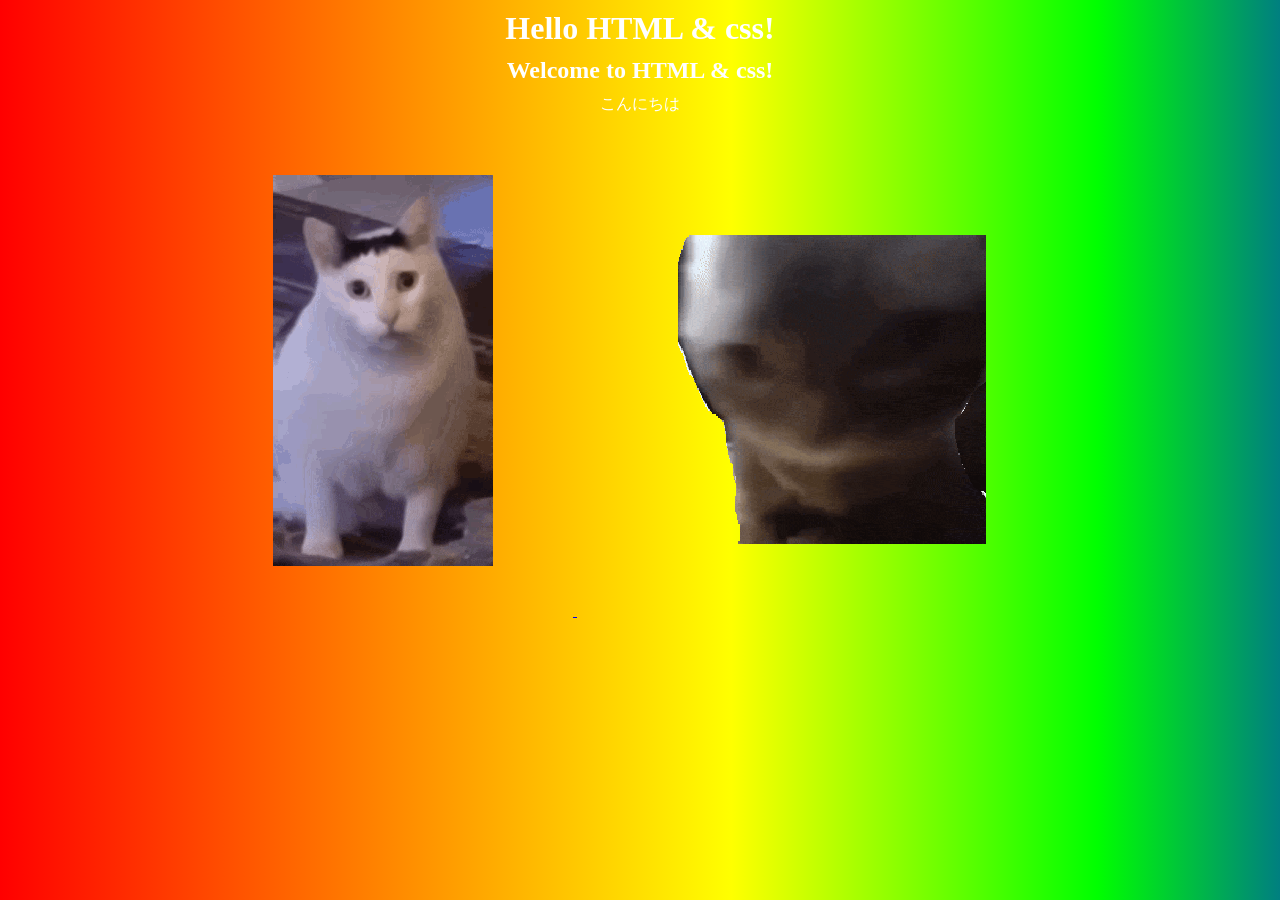
<file: ex3/index.html>
<!DOCTYPE html>
<html lang="en">
<head>
    <meta charset="UTF-8">
    <meta name="viewport" content="width=device-width, initial-scale=1.0">
    <link rel="stylesheet" href="index.css">
    <title>授業ページ</title>
</head>
<body>
    <h1>Hello HTML & css!</h1>
    <h2>Welcome to HTML & css!</h2>
    <p>こんにちは</p>
    <a href="https://www.youtube.com/watch?v=NqAfDF6WMiM">
        <img  class="huh" src="img/huh.gif">
        <img class="chipichapa" src="img/chipichapa.gif">
    </a>
</body>
</html>
</file>
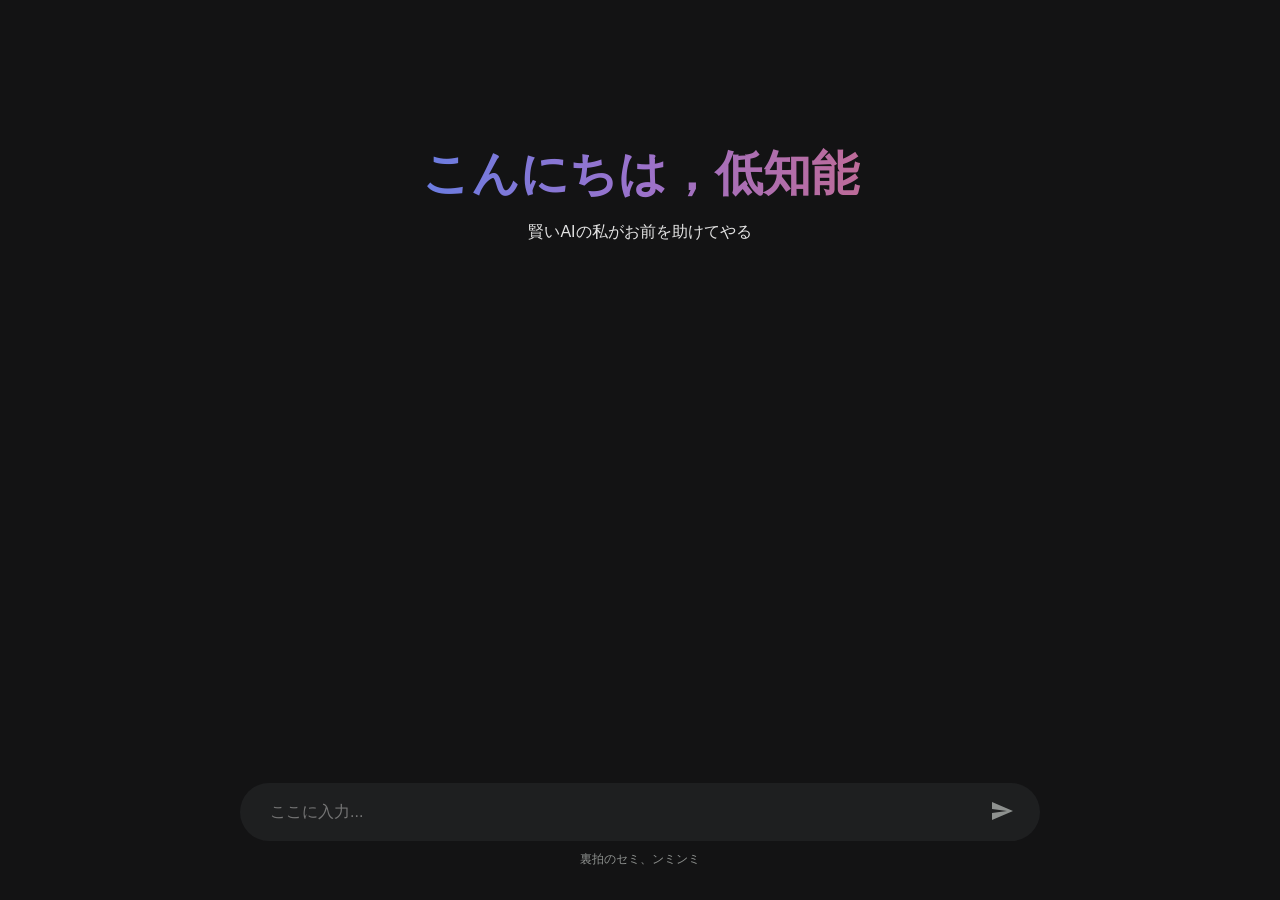
<file: 作品制作/index.html>
<!DOCTYPE html>
<html lang="ja">
<head>
 <meta charset="UTF-8">
 <meta name="viewport" content="width=device-width, initial-scale=1.0">
 <link rel="stylesheet" href="index.css">
 <script src="index.js"></script>
 <title>ExcellentなGeniusBrain🤩🤩🤩</title>
</head>
<body>
 <div class="container">
  <header>
   <h1 class="gradient_text">こんにちは，低知能</h1>
   <p>賢いAIの私がお前を助けてやる</p>
  </header>

  <div id="spinner" class="loader"></div>
  <div id="chat_log" class="chat_log"></div>

  <!-- 入力エリア -->
  <div class="input_container">
   <div class="input_wrapper">
    <input type="text" id="user_input" placeholder="ここに入力..." autocomplete="off" required>
    <button id="btn" onclick="send_btn()">
     <svg viewBox="0 0 24 24" width="24" height="24"><path d="M2.01 21L23 12 2.01 3 2 10l15 2-15 2z" fill="currentColor"></path></svg>
    </button>
   </div>
   <p class="disclaimer">裏拍のセミ、ンミンミ</p>
  </div>
 </div>
</body>
</html>
</file>
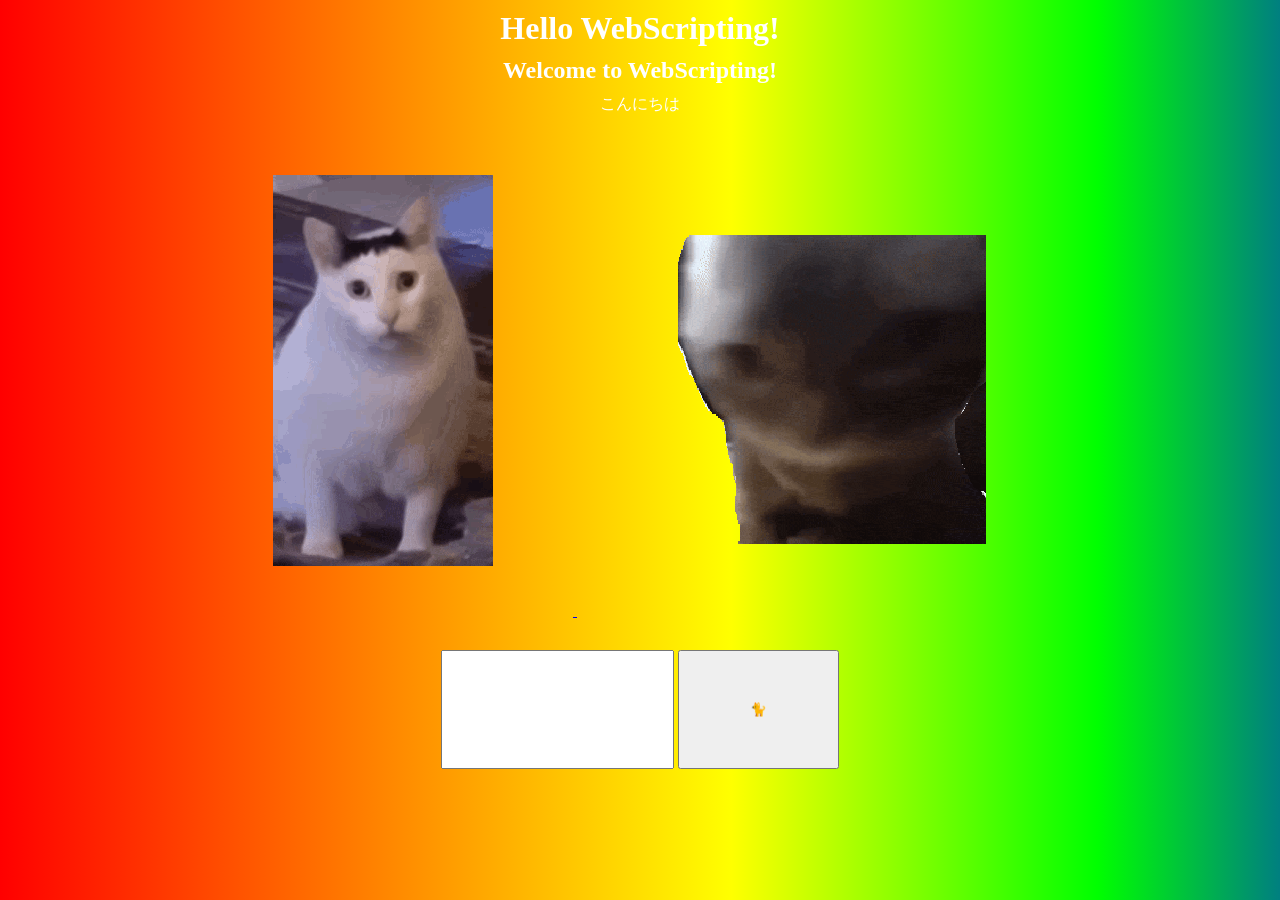
<file: 授業/index.html>
<!DOCTYPE html>
<html lang="en">
<head>
    <meta charset="UTF-8">
    <meta name="viewport" content="width=device-width, initial-scale=1.0">
    <link rel="stylesheet" href="index.css">
    <script src="index.js"></script>
    <title>授業ページ</title>
</head>
<body>
    <h1>Hello WebScripting!</h1>
    <h2>Welcome to WebScripting!</h2>
    <p>こんにちは</p>
    <a href="https://www.youtube.com/watch?v=NqAfDF6WMiM">
        <img  class="huh" src="img/huh.gif">
        <img class="chipichapa" src="img/chipichapa.gif">
    </a>
    <input type="text" id="input">
    <button onclick="hello()">🐈</button>
</body>
</html>
</file>
<file: ex3/index.css>
body
{
    background: linear-gradient(
    to right,
    #ff0000, #ff7f00, #ffff00, #00ff00, #0000ff, #4b0082, #8b00ff, #ff0000
    );
    -webkit-background-clip: text;
    background-clip: text;
    color: transparent;
    background-size: 200% auto;
    animation: shine 3s linear infinite;
    text-align: center;
}

@keyframes shine {
  to {
    background-position: 200% center;
  }
}

h1, h2, p
{
    margin: 10px auto;
    color: #fff;
    display: block;
    width: max-content;
    animation: stretch 2s ease-in-out infinite alternate;
}

@keyframes stretch {
  from {
    transform: scaleX(1);
  }
  to {
    transform: scaleX(7.0);
  }
}

a
{
    margin: 20px 120px;
}

img
{
    display: inline-block;
    margin: 50px 80px;
}
.huh
{
    animation: rotation1 4s linear infinite;
}
.chipichapa
{
    animation: rotation2 4s linear infinite;
}

@keyframes rotation1 {
  from {
    transform: rotate(0deg);
  }
  to {
    transform: rotate(360deg);
  }
}

@keyframes rotation2 {
  from {
    transform: rotate(360deg);
  }
  to {
    transform: rotate(0deg);
  }
}
</file>
<file: 作品制作/index.css>
body {
    background-color: #131314;
    color: #e3e3e3;
    font-family: 'Segoe UI', Tahoma, Geneva, Verdana, sans-serif;
    margin: 0;
    display: flex;
    justify-content: center;
    height: 100vh;
}

.container {
    width: 100%;
    max-width: 800px;
    display: flex;
    flex-direction: column;
    padding: 20px;
}

header {
    margin-top: 10vh;
    text-align: center;
}

.gradient_text {
    font-size: 3rem;
    background: linear-gradient(90deg, #4285f4, #9b72cb, #d96570);
    -webkit-background-clip: text;
    -webkit-text-fill-color: transparent;
    margin-bottom: 10px;
}

.chat_log {
    flex-grow: 1;
    overflow-y: auto;
    margin: 20px 0;
    padding: 10px;
}

.message {
    margin-bottom: 20px;
    line-height: 1.6;
    animation: fadeIn 0.5s ease;
}

@keyframes fadeIn {
    from { opacity: 0; transform: translateY(10px); }
    to { opacity: 1; transform: translateY(0); }
}

.input_container {
    position: sticky;
    bottom: 20px;
    background: #131314;
}

.input_wrapper {
    display: flex;
    background: #1e1f20;
    border-radius: 30px;
    padding: 10px 20px;
    align-items: center;
}

input {
    flex-grow: 1;
    background: transparent;
    border: none;
    color: white;
    font-size: 1rem;
    outline: none;
    padding: 10px;
}

button {
    background: transparent;
    border: none;
    color: #8e918f;
    cursor: pointer;
    transition: color 0.2s;
}

button:hover {
    color: white;
}

.disclaimer {
    font-size: 0.75rem;
    color: #8e918f;
    text-align: center;
    margin-top: 10px;
}
.loader {
    margin: 0 auto;
    border: 5px solid #f3f3f3;
    border-top: 5px solid #3498db;
    border-radius: 50%;
    width: 100px;
    height: 100px;
    animation: spin 1s linear infinite;
    display: none;
    margin-top: 10px;
}

@keyframes spin {
    0% { transform: rotate(0deg); }
    100% { transform: rotate(360deg); }
}
</file>
<file: 授業/index.css>
body
{
    background: linear-gradient(
    to right,
    #ff0000, #ff7f00, #ffff00, #00ff00, #0000ff, #4b0082, #8b00ff, #ff0000
    );
    -webkit-background-clip: text;
    background-clip: text;
    color: transparent;
    background-size: 200% auto;
    animation: shine 3s linear infinite;
    text-align: center;
}

@keyframes shine {
  to {
    background-position: 200% center;
  }
}

h1, h2, p
{
    margin: 10px auto;
    color: #fff;
    display: block;
    width: max-content;
    animation: stretch 2s ease-in-out infinite alternate;
}

@keyframes stretch {
  from {
    transform: scaleX(1);
  }
  to {
    transform: scaleX(7.0);
  }
}

a
{
    margin: 20px 120px;
}

img
{
    display: inline-block;
    margin: 50px 80px;
}
.huh
{
    animation: rotation1 4s linear infinite;
}
.chipichapa
{
    animation: rotation2 4s linear infinite;
}

@keyframes rotation1 {
  from {
    transform: rotate(0deg);
  }
  to {
    transform: rotate(360deg);
  }
}

@keyframes rotation2 {
  from {
    transform: rotate(360deg);
  }
  to {
    transform: rotate(0deg);
  }
}

button{
  padding: 50px 70px;
  margin: 30px auto;
}
input{
  padding : 50px 30px;
}
</file>
